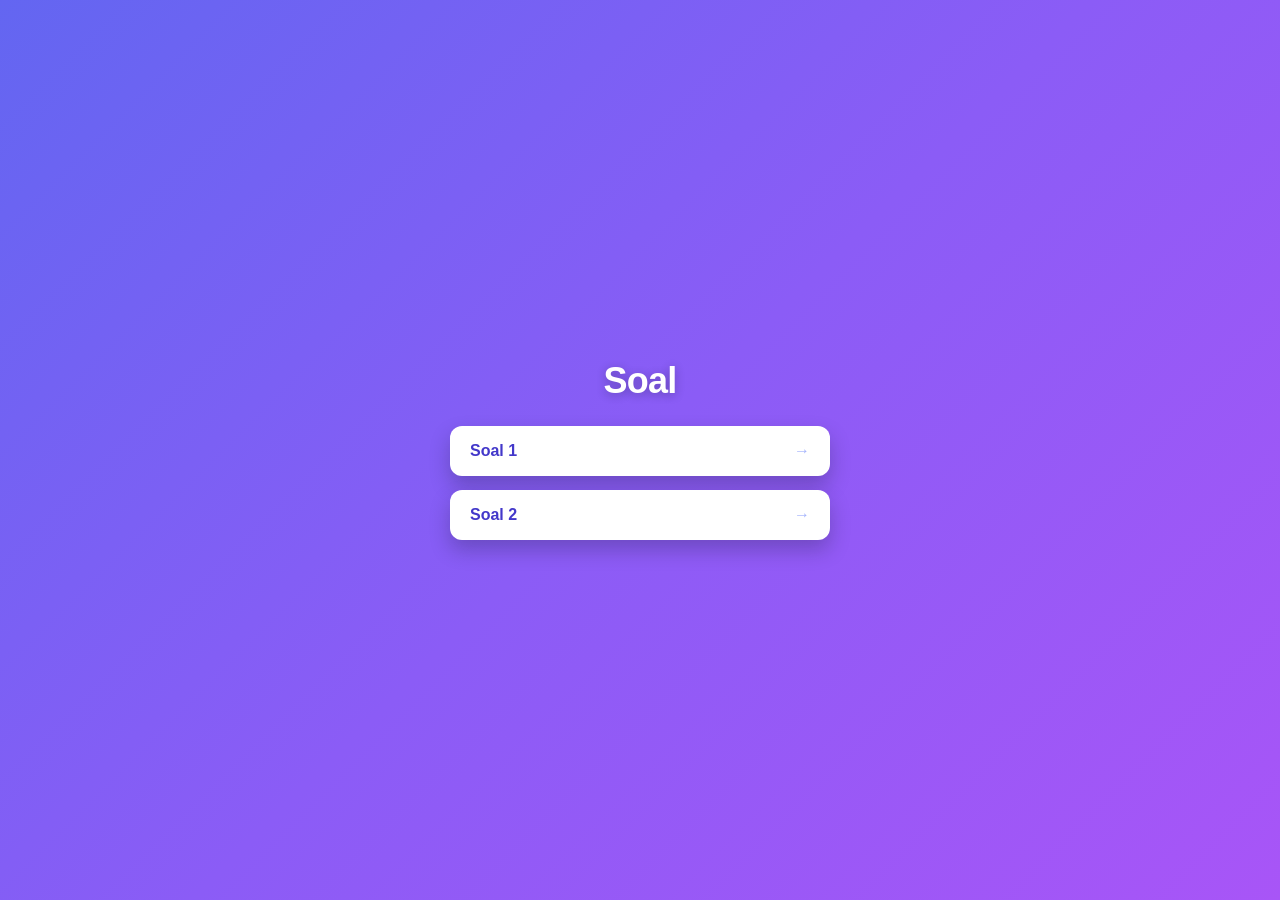
<file: index.html>
<!DOCTYPE html>
<html lang="en">
<head>
    <meta charset="UTF-8">
    <meta name="viewport" content="width=device-width, initial-scale=1.0">
    <link rel="stylesheet" href="style.css">
    <title>Soal</title>
</head>
<body>
    <h1>Soal</h1>
    <ul class="menu">
        <li><a href="Soal1.html">Soal 1</a></li>
        <li><a href="soal2.html">Soal 2</a></li>
    </ul>
</body>
</html>
</file>
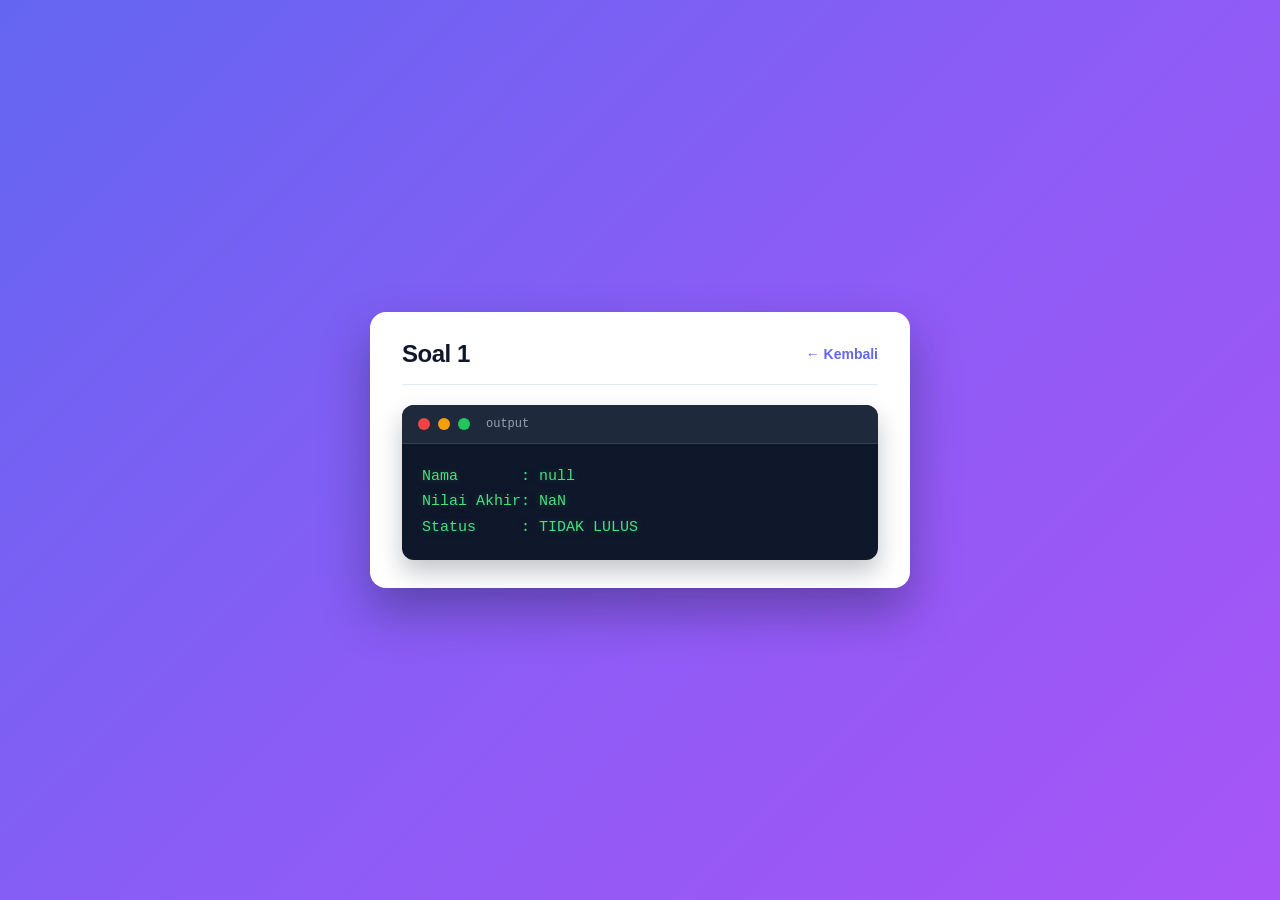
<file: Soal1.html>
<!DOCTYPE html>
<html lang="en">
<head>
    <meta charset="UTF-8">
    <meta name="viewport" content="width=device-width, initial-scale=1.0">
    <title>Soal 1</title>
    <link rel="stylesheet" href="style.css">
</head>
<body>
    <main class="card">
        <header class="card__header">
            <h1>Soal 1</h1>
            <a class="back-link" href="index.html">&larr; Kembali</a>
        </header>

        <div class="terminal">
            <div class="terminal__bar">
                <span></span>
                <span></span>
                <span></span>
                <span class="terminal__title">output</span>
            </div>
            <pre id="output"></pre>
        </div>
    </main>
    <script src="script1.js"></script>
</body>
</html>
</file>
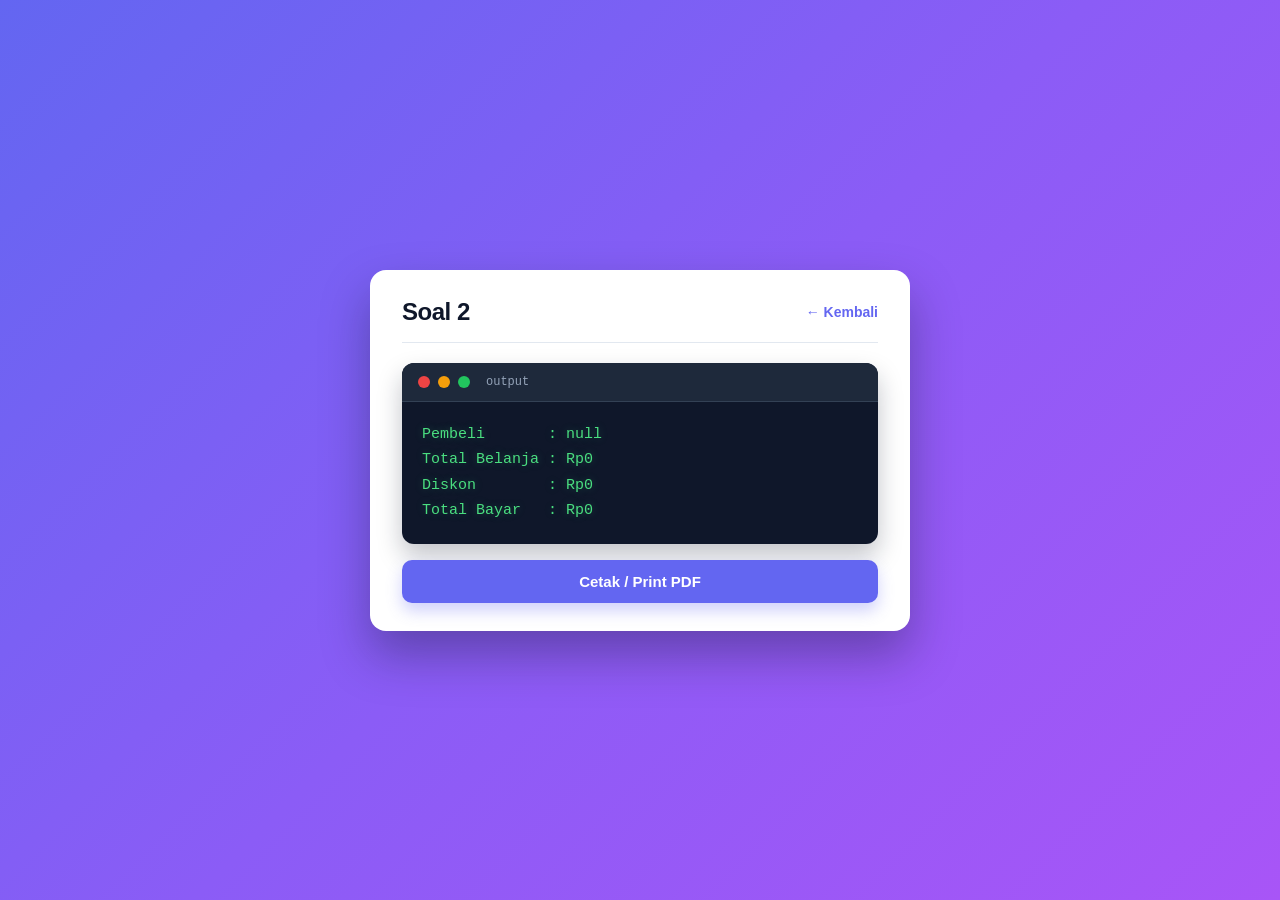
<file: soal2.html>
<!DOCTYPE html>
<html lang="en">
<head>
    <meta charset="UTF-8">
    <meta name="viewport" content="width=device-width, initial-scale=1.0">
    <title>Soal 2</title>
    <link rel="stylesheet" href="style.css">
</head>
<body>
    <main class="card">
        <header class="card__header">
            <h1>Soal 2</h1>
            <a class="back-link" href="index.html">&larr; Kembali</a>
        </header>
        <div class="terminal">
            <div class="terminal__bar">
                <span></span>
                <span></span>
                <span></span>
                <span class="terminal__title">output</span>
            </div>
            <pre id="output"></pre>
        </div>

        <button class="btn-print" type="button" onclick="window.print()">Cetak / Print PDF</button>
    </main>
    <script src="script2.js"></script>
</body>
</html>
</file>
<file: style.css>
/* =============================================
   Shared styles — index (menu), Soal 1, Soal 2
   ============================================= */

/* ---------- Reset ---------- */
* {
    margin: 0;
    padding: 0;
    box-sizing: border-box;
}

/* ---------- Page background ---------- */
body {
    min-height: 100vh;
    display: flex;
    flex-direction: column;
    align-items: center;
    justify-content: center;
    gap: 24px;
    padding: 24px;
    font-family: "Segoe UI", Tahoma, Geneva, Verdana, sans-serif;
    color: #0f172a;
    background: linear-gradient(135deg, #6366f1 0%, #8b5cf6 50%, #a855f7 100%);
}

/* ---------- Index (menu) page ---------- */
body > h1 {
    font-size: 36px;
    font-weight: 700;
    letter-spacing: -0.02em;
    color: #ffffff;
    text-shadow: 0 2px 10px rgba(15, 23, 42, 0.3);
}

.menu {
    list-style: none;
    display: flex;
    flex-direction: column;
    gap: 14px;
    width: 100%;
    max-width: 380px;
}

.menu a {
    display: flex;
    align-items: center;
    justify-content: space-between;
    padding: 16px 20px;
    background: #ffffff;
    border-radius: 12px;
    font-size: 16px;
    font-weight: 600;
    color: #4338ca;
    text-decoration: none;
    box-shadow: 0 10px 20px rgba(15, 23, 42, 0.25);
    transition: transform 0.2s ease, box-shadow 0.2s ease;
}

.menu a::after {
    content: "\2192"; /* arrow */
    color: #a5b4fc;
    font-weight: 700;
}

.menu a:hover {
    transform: translateY(-3px);
    box-shadow: 0 16px 28px rgba(15, 23, 42, 0.35);
}

/* ---------- Card (Soal 1 / Soal 2) ---------- */
.card {
    width: 100%;
    max-width: 540px;
    padding: 28px 32px;
    background: #ffffff;
    border-radius: 16px;
    box-shadow: 0 24px 48px rgba(15, 23, 42, 0.35);
}

.card__header {
    display: flex;
    align-items: center;
    justify-content: space-between;
    gap: 16px;
    margin-bottom: 20px;
    padding-bottom: 16px;
    border-bottom: 1px solid #e2e8f0;
}

.card h1 {
    font-size: 24px;
    font-weight: 700;
    letter-spacing: -0.02em;
    color: #0f172a;
}

.back-link {
    flex-shrink: 0;
    font-size: 14px;
    font-weight: 600;
    color: #6366f1;
    text-decoration: none;
}

.back-link:hover {
    text-decoration: underline;
}

.btn-print {
    display: block;
    width: 100%;
    margin-top: 16px;
    padding: 13px 16px;
    font-family: inherit;
    font-size: 15px;
    font-weight: 600;
    color: #ffffff;
    background: #6366f1;
    border: none;
    border-radius: 10px;
    cursor: pointer;
    box-shadow: 0 8px 16px rgba(99, 102, 241, 0.3);
    transition: background 0.2s ease, transform 0.2s ease;
}

.btn-print:hover {
    background: #4f46e5;
    transform: translateY(-2px);
}

.placeholder {
    padding: 24px;
    text-align: center;
    font-size: 14px;
    color: #64748b;
    background: #f8fafc;
    border: 1px dashed #cbd5e1;
    border-radius: 10px;
}

/* ---------- Terminal output ---------- */
.terminal {
    overflow: hidden;
    background: #0f172a;
    border-radius: 12px;
    box-shadow: 0 12px 24px rgba(15, 23, 42, 0.25);
}

.terminal__bar {
    display: flex;
    align-items: center;
    gap: 8px;
    padding: 12px 16px;
    background: #1e293b;
    border-bottom: 1px solid #334155;
}

.terminal__bar span:not(.terminal__title) {
    width: 12px;
    height: 12px;
    border-radius: 50%;
}

.terminal__bar span:nth-child(1) {
    background: #ef4444;
}

.terminal__bar span:nth-child(2) {
    background: #f59e0b;
}

.terminal__bar span:nth-child(3) {
    background: #22c55e;
}

.terminal__title {
    margin-left: 8px;
    font-family: Consolas, "Courier New", monospace;
    font-size: 12px;
    color: #94a3b8;
}

#output {
    padding: 20px;
    font-family: Consolas, "Courier New", monospace;
    font-size: 15px;
    line-height: 1.7;
    color: #4ade80;
    text-shadow: 0 0 8px rgba(74, 222, 128, 0.25);
    white-space: pre;
    /* aligns the ":" in "Nama" / "Status" with "Nilai Akhir" (11 chars + colon) */
    tab-size: 11;
    overflow-x: auto;
}

/* ---------- Responsive ---------- */
@media (max-width: 480px) {
    .card {
        padding: 20px;
    }

    body > h1 {
        font-size: 28px;
    }

    .card h1 {
        font-size: 20px;
    }

    #output {
        padding: 16px;
        font-size: 13px;
    }
}

/* ---------- Print / PDF export ---------- */
@media print {
    body {
        background: #ffffff;
        padding: 0;
        gap: 0;
    }

    .back-link,
    .btn-print,
    .terminal__bar {
        display: none;
    }

    .card {
        box-shadow: none;
        border: 1px solid #e2e8f0;
    }

    .terminal {
        background: #ffffff;
        border: 1px solid #cbd5e1;
        box-shadow: none;
    }

    #output {
        color: #0f172a;
        text-shadow: none;
    }
}
</file>
